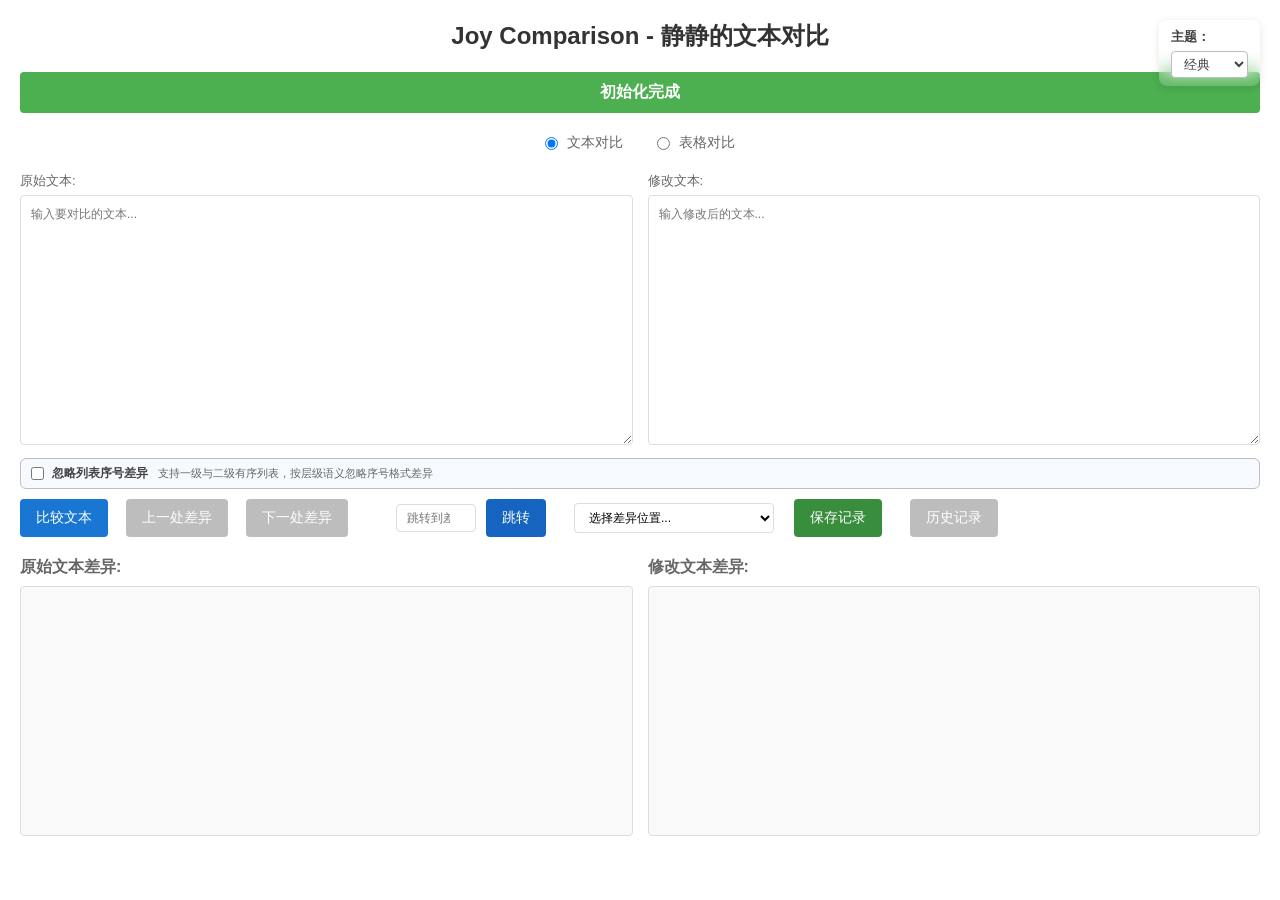
<file: index.html>
<!DOCTYPE html>
<html lang="zh-CN">
<head>
    <meta charset="UTF-8">
    <meta name="viewport" content="width=device-width, initial-scale=1.0">
    <meta http-equiv="Content-Security-Policy" content="default-src 'self'; script-src 'self' 'unsafe-inline'; style-src 'self' 'unsafe-inline';">
    <title>Joy Comparison - 静静的文本对比</title>
    <link rel="stylesheet" href="style.css">
</head>
<body>
    <h1>Joy Comparison - 静静的文本对比</h1>
    <div id="status" class="status success">就绪</div>
    <div class="mode-selector">
        <label>
            <input type="radio" name="mode" value="text" checked> 文本对比
        </label>
        <label>
            <input type="radio" name="mode" value="table"> 表格对比
        </label>
    </div>
    
    <div class="theme-selector">
        <label>主题：</label>
        <select id="themeSelect">
            <option value="classic">经典</option>
            <option value="morandi">莫兰迪</option>
            <option value="maillard">美拉德</option>
            <option value="pink">粉色</option>
            <option value="blue">蓝色</option>
            <option value="light">浅色</option>
            <option value="dark">深色</option>
        </select>
    </div>
    
    <div class="input-section" id="textMode">
        <div class="input-group">
            <label for="original">原始文本:</label>
            <textarea id="original" placeholder="输入要对比的文本..."></textarea>
        </div>
        <div class="input-group">
            <label for="modified">修改文本:</label>
            <textarea id="modified" placeholder="输入修改后的文本..."></textarea>
        </div>
    </div>
    <div class="text-options" id="textOptions">
        <label class="text-option-item" for="ignoreListNumbers">
            <input type="checkbox" id="ignoreListNumbers">
            <span>忽略列表序号差异</span>
        </label>
        <span class="text-option-hint">支持一级与二级有序列表，按层级语义忽略序号格式差异</span>
        <div id="listValidationPanel" class="list-validation-panel" style="display: none;"></div>
    </div>
    
    <div class="input-section" id="tableMode" style="display: none;">
        <div class="table-input-container">
            <div class="input-group">
                <label for="originalTable">原始表格数据:</label>
                <textarea id="originalTable" placeholder="粘贴Excel/CSV/JSON数据"></textarea>
            </div>
            <div class="input-group">
                <label for="modifiedTable">修改表格数据:</label>
                <textarea id="modifiedTable" placeholder="粘贴修改后的数据"></textarea>
            </div>
        </div>
    </div>
    <div class="nav-buttons">
        <button id="compareText" style="display: inline-block;">比较文本</button>
        <button id="compareTable" style="display: none;">比较表格</button>
        <button id="prevDiff" class="diff-nav-button" disabled>上一处差异</button>
        <button id="nextDiff" class="diff-nav-button" disabled>下一处差异</button>
        <span id="diffInfo" class="nav-info"></span>
        <input type="number" id="jumpToDiff" min="1" placeholder="跳转到差异" class="algorithm-select" style="width: 80px; margin-left: 10px;">
        <button id="jumpButton" class="diff-nav-button" disabled>跳转</button>
        <select id="diffList" class="algorithm-select" style="width: 200px; margin-left: 10px;">
            <option value="">选择差异位置...</option>
        </select>
        <button id="saveHistory" style="margin-left: 10px;">保存记录</button>
        <button id="showHistory" style="margin-left: 10px;">历史记录</button>
        <select id="algorithm" class="algorithm-select" style="display: none;">
            <option value="myers">Myers Diff</option>
        </select>
    </div>
    <div class="result-section" id="textResults">
        <div class="result-group">
            <div class="result-title">原始文本差异:</div>
            <div id="originalResult" class="result-content"></div>
        </div>
        <div class="result-group">
            <div class="result-title">修改文本差异:</div>
            <div id="modifiedResult" class="result-content"></div>
        </div>
    </div>
    
    <div class="result-section" id="tableResults" style="display: none;">
        <div class="result-group">
            <div class="result-title">原始表格:</div>
            <div id="originalTableResult" class="result-content"></div>
        </div>
        <div class="result-group">
            <div class="result-title">修改表格:</div>
            <div id="modifiedTableResult" class="result-content"></div>
        </div>
    </div>

    <!-- 历史记录面板 -->
    <div id="historyPanel" class="history-panel" style="display: none;">
        <div class="history-header">
            <h3>历史对比记录</h3>
            <div class="history-header-buttons">
                <button id="clearHistory" class="history-header-btn" style="background-color: #ff9800; color: white;">清空记录</button>
                <button id="closeHistory" class="history-header-btn" style="background-color: #f44336; color: white;">关闭</button>
            </div>
        </div>
        <div class="history-list" id="historyList"></div>
    </div>

    <script src="dmp.min.js"></script>
    <script src="script.js"></script>
</body>
</html>
</file>
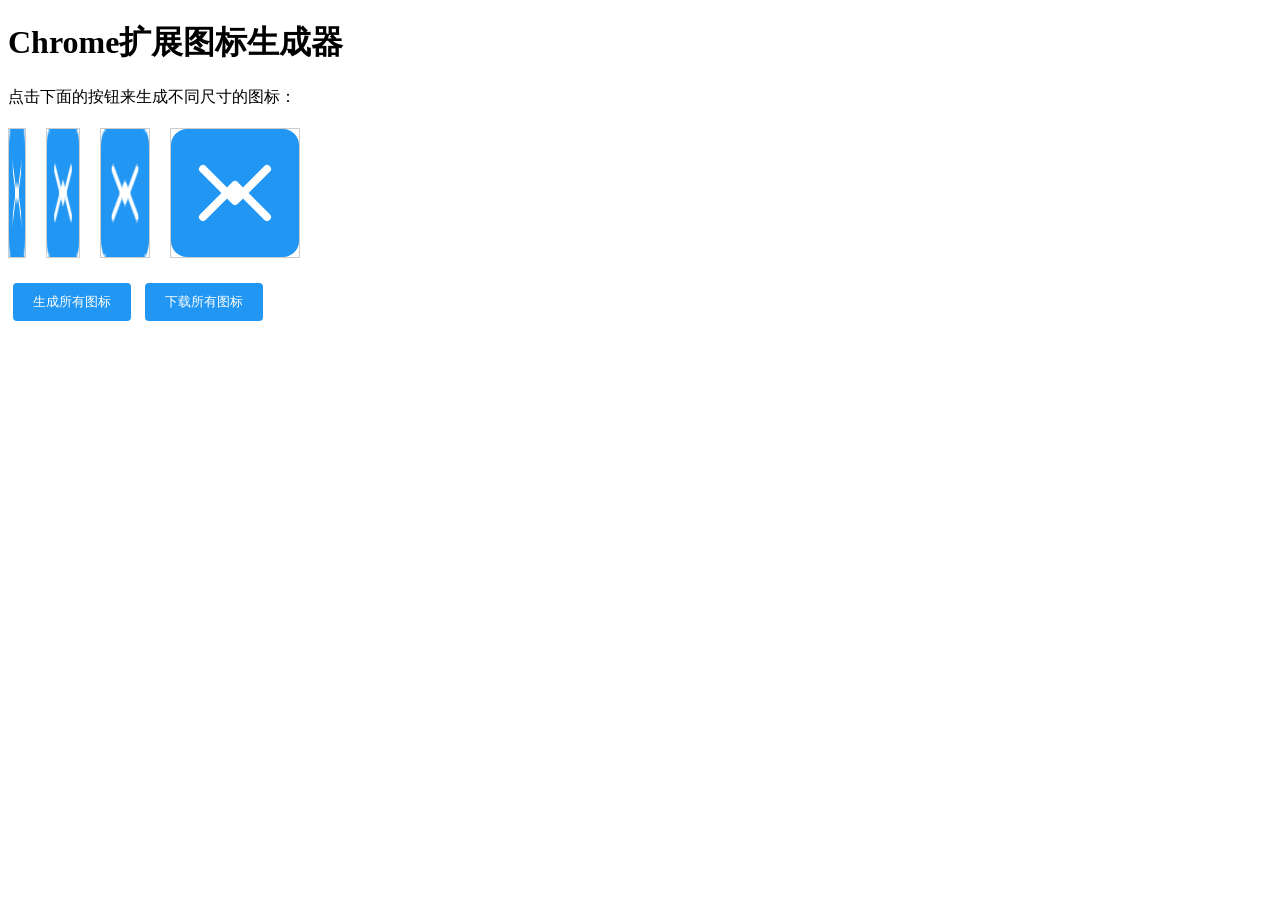
<file: generate_icons.html>
<!DOCTYPE html>
<html>
<head>
    <title>生成Chrome扩展图标</title>
</head>
<body>
    <h1>Chrome扩展图标生成器</h1>
    <p>点击下面的按钮来生成不同尺寸的图标：</p>
    
    <div id="iconContainer">
        <canvas id="icon16" width="16" height="16"></canvas>
        <canvas id="icon32" width="32" height="32"></canvas>
        <canvas id="icon48" width="48" height="48"></canvas>
        <canvas id="icon128" width="128" height="128"></canvas>
    </div>
    
    <div style="margin-top: 20px;">
        <button onclick="generateIcons()">生成所有图标</button>
        <button onclick="downloadAll()">下载所有图标</button>
    </div>

    <script>
        function drawIcon(canvas, size) {
            const ctx = canvas.getContext('2d');
            const scale = size / 128;
            
            // 背景
            ctx.fillStyle = '#2196F3';
            ctx.beginPath();
            ctx.roundRect(0, 0, size, size, size * 0.125);
            ctx.fill();
            
            // 绘制对比箭头
            ctx.strokeStyle = 'white';
            ctx.lineWidth = size * 0.0625;
            ctx.lineCap = 'round';
            ctx.lineJoin = 'round';
            
            // 上箭头
            ctx.beginPath();
            ctx.moveTo(size * 0.25, size * 0.3125);
            ctx.lineTo(size * 0.5, size * 0.5625);
            ctx.lineTo(size * 0.75, size * 0.3125);
            ctx.stroke();
            
            // 下箭头
            ctx.beginPath();
            ctx.moveTo(size * 0.25, size * 0.6875);
            ctx.lineTo(size * 0.5, size * 0.4375);
            ctx.lineTo(size * 0.75, size * 0.6875);
            ctx.stroke();
            
            // 中心点
            ctx.fillStyle = 'white';
            ctx.beginPath();
            ctx.arc(size * 0.5, size * 0.5, size * 0.0625, 0, 2 * Math.PI);
            ctx.fill();
        }
        
        function generateIcons() {
            const sizes = [16, 32, 48, 128];
            sizes.forEach(size => {
                const canvas = document.getElementById(`icon${size}`);
                drawIcon(canvas, size);
            });
        }
        
        function downloadAll() {
            const sizes = [16, 32, 48, 128];
            sizes.forEach(size => {
                const canvas = document.getElementById(`icon${size}`);
                const link = document.createElement('a');
                link.download = `icon${size}.png`;
                link.href = canvas.toDataURL();
                link.click();
            });
        }
        
        // 页面加载时自动生成图标
        window.onload = function() {
            generateIcons();
        };
    </script>
    
    <style>
        #iconContainer {
            display: flex;
            gap: 20px;
            margin: 20px 0;
        }
        canvas {
            border: 1px solid #ccc;
        }
        button {
            padding: 10px 20px;
            margin: 5px;
            background: #2196F3;
            color: white;
            border: none;
            border-radius: 4px;
            cursor: pointer;
        }
        button:hover {
            background: #1976D2;
        }
    </style>
</body>
</html>
</file>
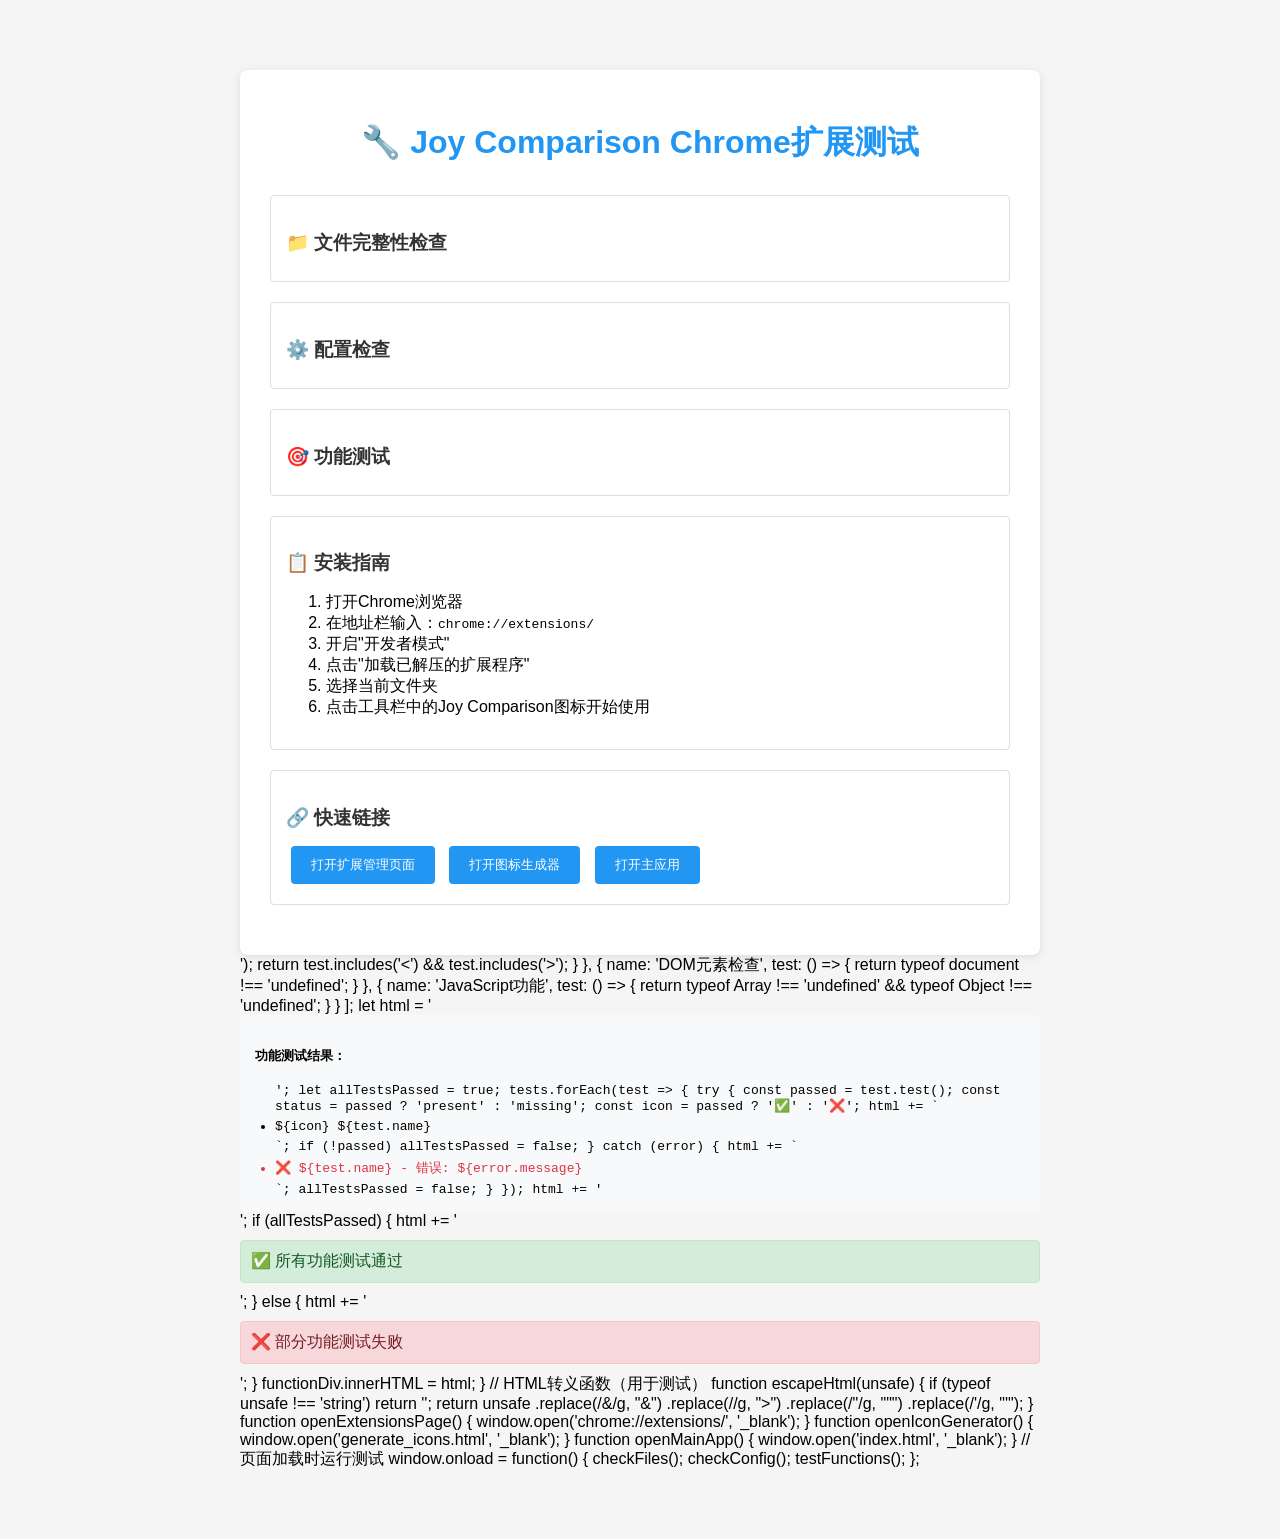
<file: test_extension.html>
<!DOCTYPE html>
<html lang="zh-CN">
<head>
    <meta charset="UTF-8">
    <meta name="viewport" content="width=device-width, initial-scale=1.0">
    <title>Joy Comparison 扩展测试</title>
    <style>
        body {
            font-family: Arial, sans-serif;
            max-width: 800px;
            margin: 50px auto;
            padding: 20px;
            background: #f5f5f5;
        }
        .test-container {
            background: white;
            padding: 30px;
            border-radius: 8px;
            box-shadow: 0 2px 10px rgba(0,0,0,0.1);
        }
        h1 {
            color: #2196F3;
            text-align: center;
            margin-bottom: 30px;
        }
        .test-section {
            margin: 20px 0;
            padding: 15px;
            border: 1px solid #ddd;
            border-radius: 4px;
        }
        .test-section h3 {
            color: #333;
            margin-bottom: 10px;
        }
        .status {
            padding: 10px;
            border-radius: 4px;
            margin: 10px 0;
        }
        .success {
            background: #d4edda;
            color: #155724;
            border: 1px solid #c3e6cb;
        }
        .error {
            background: #f8d7da;
            color: #721c24;
            border: 1px solid #f5c6cb;
        }
        .warning {
            background: #fff3cd;
            color: #856404;
            border: 1px solid #ffeaa7;
        }
        button {
            background: #2196F3;
            color: white;
            border: none;
            padding: 10px 20px;
            border-radius: 4px;
            cursor: pointer;
            margin: 5px;
        }
        button:hover {
            background: #1976D2;
        }
        .file-list {
            background: #f8f9fa;
            padding: 15px;
            border-radius: 4px;
            font-family: monospace;
        }
        .file-list ul {
            margin: 0;
            padding-left: 20px;
        }
        .file-list li {
            margin: 5px 0;
        }
        .missing {
            color: #dc3545;
        }
        .present {
            color: #28a745;
        }
    </style>
</head>
<body>
    <div class="test-container">
        <h1>🔧 Joy Comparison Chrome扩展测试</h1>
        
        <div class="test-section">
            <h3>📁 文件完整性检查</h3>
            <div id="fileCheck"></div>
        </div>
        
        <div class="test-section">
            <h3>⚙️ 配置检查</h3>
            <div id="configCheck"></div>
        </div>
        
        <div class="test-section">
            <h3>🎯 功能测试</h3>
            <div id="functionTest"></div>
        </div>
        
        <div class="test-section">
            <h3>📋 安装指南</h3>
            <ol>
                <li>打开Chrome浏览器</li>
                <li>在地址栏输入：<code>chrome://extensions/</code></li>
                <li>开启"开发者模式"</li>
                <li>点击"加载已解压的扩展程序"</li>
                <li>选择当前文件夹</li>
                <li>点击工具栏中的Joy Comparison图标开始使用</li>
            </ol>
        </div>
        
        <div class="test-section">
            <h3>🔗 快速链接</h3>
            <button onclick="openExtensionsPage()">打开扩展管理页面</button>
            <button onclick="openIconGenerator()">打开图标生成器</button>
            <button onclick="openMainApp()">打开主应用</button>
        </div>
    </div>

    <script>
        // 检查必需文件
        const requiredFiles = [
            'manifest.json',
            'background.js', 
            'index.html',
            'style.css',
            'script.js',
            'dmp.min.js'
        ];
        
        const requiredIcons = [
            'icons/icon16.png',
            'icons/icon32.png', 
            'icons/icon48.png',
            'icons/icon128.png'
        ];
        
        function checkFiles() {
            const fileCheckDiv = document.getElementById('fileCheck');
            let html = '<div class="file-list"><h4>必需文件：</h4><ul>';
            
            let allFilesPresent = true;
            requiredFiles.forEach(file => {
                const status = fileExists(file) ? 'present' : 'missing';
                const icon = fileExists(file) ? '✅' : '❌';
                html += `<li class="${status}">${icon} ${file}</li>`;
                if (!fileExists(file)) allFilesPresent = false;
            });
            
            html += '</ul><h4>图标文件：</h4><ul>';
            let allIconsPresent = true;
            requiredIcons.forEach(icon => {
                const status = fileExists(icon) ? 'present' : 'missing';
                const iconSymbol = fileExists(icon) ? '✅' : '❌';
                html += `<li class="${status}">${iconSymbol} ${icon}</li>`;
                if (!fileExists(icon)) allIconsPresent = false;
            });
            
            html += '</ul></div>';
            
            if (allFilesPresent && allIconsPresent) {
                html += '<div class="status success">✅ 所有文件检查通过</div>';
            } else {
                html += '<div class="status error">❌ 缺少必需文件，请检查文件完整性</div>';
            }
            
            fileCheckDiv.innerHTML = html;
        }
        
        function fileExists(filename) {
            // 这里我们假设文件存在，实际检查需要服务器端支持
            // 在实际环境中，可以通过fetch请求来检查文件是否存在
            return true; // 简化处理
        }
        
        function checkConfig() {
            const configDiv = document.getElementById('configCheck');
            
            try {
                // 检查manifest.json格式
                const manifestCheck = '✅ manifest.json 格式正确';
                
                // 检查Chrome扩展API支持
                const apiCheck = typeof chrome !== 'undefined' && chrome.runtime ? 
                    '✅ Chrome扩展API可用' : '❌ Chrome扩展API不可用（正常，这是测试页面）';
                
                configDiv.innerHTML = `
                    <div class="status success">${manifestCheck}</div>
                    <div class="status warning">${apiCheck}</div>
                    <div class="status success">✅ 配置检查完成</div>
                `;
            } catch (error) {
                configDiv.innerHTML = `<div class="status error">❌ 配置检查失败: ${error.message}</div>`;
            }
        }
        
        function testFunctions() {
            const functionDiv = document.getElementById('functionTest');
            
            const tests = [
                {
                    name: 'HTML转义函数',
                    test: () => {
                        const test = escapeHtml('<script>alert("test")</script>');
                        return test.includes('&lt;') && test.includes('&gt;');
                    }
                },
                {
                    name: 'DOM元素检查',
                    test: () => {
                        return typeof document !== 'undefined';
                    }
                },
                {
                    name: 'JavaScript功能',
                    test: () => {
                        return typeof Array !== 'undefined' && typeof Object !== 'undefined';
                    }
                }
            ];
            
            let html = '<div class="file-list"><h4>功能测试结果：</h4><ul>';
            let allTestsPassed = true;
            
            tests.forEach(test => {
                try {
                    const passed = test.test();
                    const status = passed ? 'present' : 'missing';
                    const icon = passed ? '✅' : '❌';
                    html += `<li class="${status}">${icon} ${test.name}</li>`;
                    if (!passed) allTestsPassed = false;
                } catch (error) {
                    html += `<li class="missing">❌ ${test.name} - 错误: ${error.message}</li>`;
                    allTestsPassed = false;
                }
            });
            
            html += '</ul></div>';
            
            if (allTestsPassed) {
                html += '<div class="status success">✅ 所有功能测试通过</div>';
            } else {
                html += '<div class="status error">❌ 部分功能测试失败</div>';
            }
            
            functionDiv.innerHTML = html;
        }
        
        // HTML转义函数（用于测试）
        function escapeHtml(unsafe) {
            if (typeof unsafe !== 'string') return '';
            return unsafe
                .replace(/&/g, "&amp;")
                .replace(/</g, "&lt;")
                .replace(/>/g, "&gt;")
                .replace(/"/g, "&quot;")
                .replace(/'/g, "&#039;");
        }
        
        function openExtensionsPage() {
            window.open('chrome://extensions/', '_blank');
        }
        
        function openIconGenerator() {
            window.open('generate_icons.html', '_blank');
        }
        
        function openMainApp() {
            window.open('index.html', '_blank');
        }
        
        // 页面加载时运行测试
        window.onload = function() {
            checkFiles();
            checkConfig();
            testFunctions();
        };
    </script>
</body>
</html>
</file>
<file: style.css>
* { 
    box-sizing: border-box; 
    margin: 0; 
    padding: 0; 
    font-family: Arial, sans-serif; 
}

body { 
    max-width: 1400px; 
    margin: 20px auto; 
    padding: 0 20px; 
}

h1 { 
    text-align: center; 
    margin-bottom: 20px; 
    color: #333; 
    font-size: 24px; 
}

.mode-selector {
    text-align: center;
    margin-bottom: 20px;
}

.mode-selector label {
    display: inline-block;
    margin: 0 15px;
    cursor: pointer;
    font-size: 14px;
}

.mode-selector input[type="radio"] {
    margin-right: 5px;
    vertical-align: middle;
}

.format-hint {
    font-size: 11px;
    color: #666;
    margin-top: 5px;
    line-height: 1.4;
}

.status { 
    text-align: center; 
    padding: 10px; 
    margin-bottom: 20px; 
    border-radius: 4px; 
    font-weight: bold; 
}

.success { 
    background-color: #4CAF50; 
    color: white; 
}

.error { 
    background-color: #f44336; 
    color: white; 
}

.warning {
    background-color: var(--warning-color);
    color: white;
}

.input-section { 
    display: flex; 
    gap: 15px; 
    margin-bottom: 15px; 
}

.table-input-container {
    display: flex;
    gap: 15px;
    margin-bottom: 15px;
    width: 100%;
}

.table-input-container .input-group {
    flex: 1;
    display: flex;
    flex-direction: column;
}

.table-input-container textarea {
    flex: 1;
    height: 250px;
    min-height: 250px;
}

.input-group { 
    flex: 1; 
}

label { 
    display: block; 
    margin-bottom: 5px; 
    color: #666; 
    font-size: 13px; 
}

textarea { 
    width: 100%; 
    height: 250px; 
    padding: 10px; 
    border: 1px solid #ddd; 
    border-radius: 4px; 
    resize: vertical; 
    font-size: 12px; 
}

.text-options {
    display: flex;
    align-items: center;
    gap: 10px;
    margin: -6px 0 10px;
    padding: 6px 10px;
    border: 1px solid var(--border-color);
    border-radius: 6px;
    background-color: rgba(25, 118, 210, 0.04);
    flex-wrap: nowrap;
}

.text-option-item {
    display: inline-flex;
    align-items: center;
    gap: 8px;
    margin: 0;
    cursor: pointer;
    color: var(--text-color);
    font-size: 12px;
    font-weight: bold;
}

.text-option-item input[type="checkbox"] {
    margin: 0;
}

.text-option-hint {
    font-size: 11px;
    color: #666;
    white-space: nowrap;
}

.list-validation-panel {
    margin: 0 0 0 auto;
    padding: 0;
    border: none;
    border-radius: 0;
    background-color: transparent;
    min-width: 0;
}

.list-validation-panel.has-issues {
    border-color: transparent;
    background-color: transparent;
}

.list-validation-inline {
    display: flex;
    align-items: center;
    gap: 18px;
    flex-wrap: nowrap;
    min-height: 20px;
}

.list-validation-inline-item {
    margin: 0;
    min-width: 0;
    display: inline-flex;
    align-items: center;
    gap: 10px;
    font-size: 11px;
    line-height: 1.15;
    white-space: nowrap;
}

.list-validation-label {
    color: var(--text-color);
    font-size: 12px;
    font-weight: bold;
}

.list-validation-inline-item.has-issues .list-validation-label {
    color: var(--warning-color);
}

.list-validation-summary {
    font-size: 11px;
    color: #666;
    margin: 0;
}

.list-validation-ok {
    color: var(--success-color);
    font-weight: bold;
    font-size: 11px;
}

.list-validation-empty {
    color: #666;
    font-size: 11px;
}

.list-validation-bad {
    color: var(--warning-color);
    font-size: 11px;
    font-weight: bold;
}

:root {
    --primary-color: #1976D2;
    --secondary-color: #388E3C;
    --accent-color: #1565C0;
    --background-color: #ffffff;
    --text-color: #424242;
    --border-color: #BDBDBD;
    --success-color: #4CAF50;
    --error-color: #E53935;
    --warning-color: #FB8C00;
    --disabled-color: #BDBDBD;
}

button { 
    padding: 10px 16px; 
    background-color: var(--primary-color); 
    color: white; 
    border: none; 
    border-radius: 4px; 
    cursor: pointer; 
    font-size: 14px; 
    margin-right: 8px; 
    transition: background-color 0.3s ease;
}

button:hover { 
    background-color: var(--accent-color); 
}

button:disabled { 
    background-color: var(--disabled-color); 
    cursor: not-allowed; 
}

.nav-buttons { 
    display: flex; 
    gap: 10px; 
    margin-bottom: 20px; 
    align-items: center; 
}

.algorithm-select { 
    padding: 6px 10px; 
    border: 1px solid #ddd; 
    border-radius: 4px; 
    background: white; 
    font-size: 12px; 
}

.nav-info { 
    margin-left: 10px; 
    color: #666; 
    font-size: 12px; 
    align-self: center; 
}

.diff-highlight { 
    background-color: #ffff00 !important; 
    outline: 2px solid #ff9800; 
    border: 2px solid #ff0000 !important; 
    border-radius: 3px; 
    padding: 2px; 
    animation: pulse 1s ease-in-out; 
    position: relative; 
    z-index: 10; 
    box-shadow: 0 0 10px rgba(255, 0, 0, 0.5); 
}

@keyframes pulse { 
    0% { 
        transform: scale(1); 
        opacity: 1; 
    } 
    50% { 
        transform: scale(1.05); 
        opacity: 0.8; 
    } 
    100% { 
        transform: scale(1); 
        opacity: 1; 
    } 
}

.diff-nav-button { 
    background-color: var(--secondary-color); 
}

.diff-nav-button:hover { 
    background-color: var(--success-color); 
}

#jumpButton {
    background-color: var(--accent-color);
}

#jumpButton:hover {
    background-color: var(--primary-color);
}

#saveHistory {
    background-color: var(--secondary-color);
}

#saveHistory:hover {
    background-color: var(--accent-color);
}

#showHistory {
    background-color: var(--border-color);
}

#showHistory:hover {
    background-color: var(--accent-color);
}

/* 统一和谐的按钮主题颜色 */
body.theme-morandi #jumpButton,
body.theme-morandi #saveHistory,
body.theme-morandi #showHistory {
    background-color: var(--secondary-color);
    color: white;
}

body.theme-morandi #jumpButton:hover,
body.theme-morandi #saveHistory:hover,
body.theme-morandi #showHistory:hover {
    background-color: var(--accent-color);
}

body.theme-maillard #jumpButton,
body.theme-maillard #saveHistory,
body.theme-maillard #showHistory {
    background-color: #d2b48c;
    color: #654321;
}

body.theme-maillard #jumpButton:hover,
body.theme-maillard #saveHistory:hover,
body.theme-maillard #showHistory:hover {
    background-color: #daa520;
}

body.theme-pink #jumpButton,
body.theme-pink #saveHistory,
body.theme-pink #showHistory {
    background-color: #f8bbd0;
    color: #c2185b;
}

body.theme-pink #jumpButton:hover,
body.theme-pink #saveHistory:hover,
body.theme-pink #showHistory:hover {
    background-color: #f48fb1;
}

body.theme-blue #jumpButton,
body.theme-blue #saveHistory,
body.theme-blue #showHistory {
    background-color: #90caf9;
    color: #0d47a1;
}

body.theme-blue #jumpButton:hover,
body.theme-blue #saveHistory:hover,
body.theme-blue #showHistory:hover {
    background-color: #64b5f6;
}

body.theme-light #jumpButton,
body.theme-light #saveHistory,
body.theme-light #showHistory {
    background-color: var(--secondary-color);
    color: var(--text-color);
    border: 1px solid var(--border-color);
}

body.theme-light #jumpButton:hover,
body.theme-light #saveHistory:hover,
body.theme-light #showHistory:hover {
    background-color: var(--accent-color);
    color: white;
}

body.theme-dark #jumpButton,
body.theme-dark #saveHistory,
body.theme-dark #showHistory {
    background-color: var(--secondary-color);
    color: white;
}

body.theme-dark #jumpButton:hover,
body.theme-dark #saveHistory:hover,
body.theme-dark #showHistory:hover {
    background-color: var(--accent-color);
}

.result-section { 
    display: flex; 
    gap: 15px; 
}

.result-group { 
    flex: 1; 
    max-height: 600px; 
    overflow-y: auto; 
    position: relative; 
}

.result-title { 
    font-weight: bold; 
    margin-bottom: 8px; 
    color: #666; 
}

.result-content { 
    padding: 8px; 
    border: 1px solid #ddd; 
    border-radius: 4px; 
    min-height: 250px; 
    background-color: #f9f9f9; 
    white-space: pre-wrap; 
    font-size: 12px; 
}

.text-compare-line {
    display: block;
    min-height: 1.5em;
    padding: 1px 4px;
    border-radius: 3px;
}

.text-compare-line + .text-compare-line {
    margin-top: 2px;
}

.numbering-issue-prefix {
    color: #d64545;
    font-weight: bold;
    text-decoration: none;
}

.diff-delete.numbering-issue-prefix,
.diff-insert.numbering-issue-prefix {
    color: #d64545 !important;
    font-weight: bold;
    text-decoration: none;
}

.text-compare-line.line-placeholder {
    color: transparent;
    user-select: none;
}

@media (max-width: 900px) {
    .text-options {
        align-items: flex-start;
        flex-wrap: wrap;
    }
}

.diff-delete { 
    background-color: #ffcccc; 
    text-decoration: line-through; 
}

.diff-insert { 
    background-color: #ccffcc; 
}

/* 可点击差异元素的悬停效果 */
.diff-delete:hover, .diff-insert:hover {
    opacity: 0.8;
    transform: scale(1.02);
    transition: all 0.2s ease;
    box-shadow: 0 2px 4px rgba(0,0,0,0.2);
}

/* 字符级差异样式 */
.char-add { 
    background-color: #ccffcc; 
    color: #006400; 
    padding: 1px 2px; 
    border-radius: 2px; 
}

.char-remove { 
    background-color: #ffcccc; 
    color: #8b0000; 
    padding: 1px 2px; 
    border-radius: 2px; 
    text-decoration: line-through; 
}

/* 主题选择器样式 */
.theme-selector {
    position: absolute;
    top: 20px;
    right: 20px;
    z-index: 1000;
    background: rgba(255, 255, 255, 0.1);
    padding: 8px 12px;
    border-radius: 8px;
    backdrop-filter: blur(10px);
    box-shadow: 0 2px 8px rgba(0, 0, 0, 0.1);
}

.theme-selector label {
    font-weight: bold;
    margin-right: 8px;
    color: var(--text-color);
    font-size: 13px;
}

#themeSelect {
    padding: 4px 8px;
    border: 1px solid var(--border-color);
    border-radius: 4px;
    background-color: var(--background-color);
    color: var(--text-color);
    font-size: 13px;
    cursor: pointer;
    transition: all 0.3s ease;
    outline: none;
}

#themeSelect:hover {
    border-color: var(--primary-color);
    box-shadow: 0 0 0 2px rgba(33, 150, 243, 0.2);
}

#themeSelect:focus {
    border-color: var(--primary-color);
    box-shadow: 0 0 0 2px rgba(33, 150, 243, 0.3);
}

/* 莫兰迪色系 */
body.theme-morandi {
    --primary-color: #a8a8a8;
    --secondary-color: #b8a99a;
    --accent-color: #c7b8a1;
    --background-color: #f5f3f0;
    --text-color: #6b6b6b;
    --border-color: #d4c5b9;
    --success-color: #a8b5a0;
    --error-color: #c8a882;
    --warning-color: #d4b896;
}

body.theme-morandi {
    background-color: var(--background-color);
    color: var(--text-color);
}

body.theme-morandi h1 {
    color: var(--text-color);
}

body.theme-morandi .status.success {
    background-color: var(--success-color);
}

body.theme-morandi .status.error {
    background-color: var(--error-color);
}

body.theme-morandi button {
    background-color: var(--secondary-color);
    color: white;
}

body.theme-morandi button:hover {
    background-color: var(--accent-color);
}

body.theme-morandi textarea {
    border-color: var(--border-color);
    background-color: white;
}

body.theme-morandi .diff-delete {
    background-color: #e8d5c4;
    color: #7a6a5a;
}

body.theme-morandi .diff-insert {
    background-color: #d4c5b9;
    color: #5a5a5a;
}

/* 美拉德色系 */
body.theme-maillard {
    --primary-color: #8b4513;
    --secondary-color: #cd853f;
    --accent-color: #daa520;
    --background-color: #f5f5dc;
    --text-color: #654321;
    --border-color: #deb887;
    --success-color: #9acd32;
    --error-color: #cd5c5c;
    --warning-color: #daa520;
}

body.theme-maillard {
    background-color: var(--background-color);
    color: var(--text-color);
}

body.theme-maillard h1 {
    color: var(--text-color);
}

body.theme-maillard .status.success {
    background-color: var(--success-color);
}

body.theme-maillard .status.error {
    background-color: var(--error-color);
}

body.theme-maillard button {
    background-color: var(--secondary-color);
    color: white;
}

body.theme-maillard button:hover {
    background-color: var(--accent-color);
}

body.theme-maillard textarea {
    border-color: var(--border-color);
    background-color: white;
}

body.theme-maillard .diff-delete {
    background-color: #f4a460;
    color: #8b4513;
}

body.theme-maillard .diff-insert {
    background-color: #deb887;
    color: #654321;
}

/* 粉色系 */
body.theme-pink {
    --primary-color: #ff69b4;
    --secondary-color: #ffb6c1;
    --accent-color: #ffc0cb;
    --background-color: #fff0f5;
    --text-color: #c71585;
    --border-color: #ffb6c1;
    --success-color: #98fb98;
    --error-color: #ff69b4;
    --warning-color: #ffa07a;
}

body.theme-pink {
    background-color: var(--background-color);
    color: var(--text-color);
}

body.theme-pink h1 {
    color: var(--text-color);
}

body.theme-pink .status.success {
    background-color: var(--success-color);
}

body.theme-pink .status.error {
    background-color: var(--error-color);
}

body.theme-pink button {
    background-color: var(--secondary-color);
    color: white;
}

body.theme-pink button:hover {
    background-color: var(--accent-color);
}

body.theme-pink textarea {
    border-color: var(--border-color);
    background-color: white;
}

body.theme-pink .diff-delete {
    background-color: #ffc0cb;
    color: #c71585;
}

body.theme-pink .diff-insert {
    background-color: #ffb6c1;
    color: #c71585;
}

/* 蓝色系 */
body.theme-blue {
    --primary-color: #4169e1;
    --secondary-color: #6495ed;
    --accent-color: #87ceeb;
    --background-color: #f0f8ff;
    --text-color: #191970;
    --border-color: #87ceeb;
    --success-color: #32cd32;
    --error-color: #ff6347;
    --warning-color: #ffa500;
}

body.theme-blue {
    background-color: var(--background-color);
    color: var(--text-color);
}

body.theme-blue h1 {
    color: var(--text-color);
}

body.theme-blue .status.success {
    background-color: var(--success-color);
}

body.theme-blue .status.error {
    background-color: var(--error-color);
}

body.theme-blue button {
    background-color: var(--secondary-color);
    color: white;
}

body.theme-blue button:hover {
    background-color: var(--accent-color);
}

body.theme-blue textarea {
    border-color: var(--border-color);
    background-color: white;
}

body.theme-blue .diff-delete {
    background-color: #b0c4de;
    color: #191970;
}

body.theme-blue .diff-insert {
    background-color: #87ceeb;
    color: #191970;
}

/* 浅色系 */
body.theme-light {
    --primary-color: #f8f9fa;
    --secondary-color: #e9ecef;
    --accent-color: #dee2e6;
    --background-color: #ffffff;
    --text-color: #495057;
    --border-color: #dee2e6;
    --success-color: #28a745;
    --error-color: #dc3545;
    --warning-color: #ffc107;
}

body.theme-light {
    background-color: var(--background-color);
    color: var(--text-color);
}

body.theme-light h1 {
    color: var(--text-color);
}

body.theme-light .status.success {
    background-color: var(--success-color);
}

body.theme-light .status.error {
    background-color: var(--error-color);
}

body.theme-light button {
    background-color: var(--secondary-color);
    color: var(--text-color);
}

body.theme-light button:hover {
    background-color: var(--accent-color);
}

body.theme-light textarea {
    border-color: var(--border-color);
    background-color: var(--primary-color);
}

body.theme-light .diff-delete {
    background-color: #f8d7da;
    color: #721c24;
}

body.theme-light .diff-insert {
    background-color: #d4edda;
    color: #155724;
}

/* 深色系 */
body.theme-dark {
    --primary-color: #343a40;
    --secondary-color: #495057;
    --accent-color: #6c757d;
    --background-color: #212529;
    --text-color: #f8f9fa;
    --border-color: #495057;
    --success-color: #198754;
    --error-color: #dc3545;
    --warning-color: #fd7e14;
}

body.theme-dark .theme-selector {
    background: rgba(0, 0, 0, 0.3);
    box-shadow: 0 2px 8px rgba(0, 0, 0, 0.3);
}

body.theme-dark {
    background-color: var(--background-color);
    color: var(--text-color);
}

body.theme-dark h1 {
    color: var(--text-color);
}

body.theme-dark .status.success {
    background-color: var(--success-color);
}

body.theme-dark .status.error {
    background-color: var(--error-color);
}

body.theme-dark button {
    background-color: var(--secondary-color);
    color: white;
}

body.theme-dark button:hover {
    background-color: var(--accent-color);
}

body.theme-dark textarea {
    border-color: var(--border-color);
    background-color: var(--primary-color);
    color: var(--text-color);
}

body.theme-dark .diff-delete {
    background-color: #721c24;
    color: #f8d7da;
}

body.theme-dark .diff-insert {
    background-color: #155724;
    color: #d4edda;
}

body.theme-dark .result-content {
    background-color: var(--primary-color);
    color: var(--text-color);
    border-color: var(--border-color);
}

body.theme-dark .diff-table th {
    background-color: var(--secondary-color);
    color: var(--text-color);
}

body.theme-dark .diff-table td {
    border-color: var(--border-color);
}

/* 表格对比样式 */
.table-container {
    overflow-x: auto;
    margin-bottom: 10px;
}

.diff-table {
    width: 100%;
    border-collapse: collapse;
    font-size: 12px;
}

.diff-table th,
.diff-table td {
    border: 1px solid #ddd;
    padding: 6px 8px;
    text-align: left;
    vertical-align: top;
}

.diff-table th {
    background-color: #f5f5f5;
    font-weight: bold;
    color: #333;
}

.diff-table .row-added {
    background-color: #e6ffe6;
}

.diff-table .row-removed {
    background-color: #ffe6e6;
    text-decoration: line-through;
}

.diff-table .cell-added {
    background-color: #ccffcc;
}

.diff-table .cell-removed {
    background-color: #ffcccc;
    text-decoration: line-through;
}

.diff-table .cell-modified {
    background-color: #fff3cd;
}

.diff-table .row-number {
    background-color: #f8f9fa;
    color: #666;
    font-size: 11px;
    width: 40px;
    text-align: center;
}

.table-summary {
    margin-bottom: 10px;
    padding: 8px;
    background-color: #f8f9fa;
    border: 1px solid #dee2e6;
    border-radius: 4px;
    font-size: 12px;
}

.table-summary .summary-item {
    display: inline-block;
    margin-right: 15px;
}

.table-summary .added { color: #28a745; }
.table-summary .removed { color: #dc3545; }
.table-summary .modified { color: #ffc107; }

/* 历史记录样式 */
.history-panel {
    position: fixed;
    top: 50%;
    left: 50%;
    transform: translate(-50%, -50%);
    width: 90%;
    max-width: 1000px;
    max-height: 85vh;
    background: white;
    border: 1px solid #ddd;
    border-radius: 8px;
    box-shadow: 0 4px 20px rgba(0,0,0,0.3);
    z-index: 1000;
    overflow: hidden;
}

.history-header {
    padding: 15px 20px;
    background: #f5f5f5;
    border-bottom: 1px solid #ddd;
    display: flex;
    justify-content: space-between;
    align-items: center;
}

.history-header h3 { 
    margin: 0; 
    color: #333; 
    font-size: 18px;
}

.history-header-buttons {
    display: flex;
    gap: 10px;
}

.history-header-btn {
    padding: 8px 16px;
    font-size: 14px;
    border: none;
    border-radius: 4px;
    cursor: pointer;
    transition: background-color 0.2s;
}

.history-header-btn:hover {
    opacity: 0.8;
}

.history-list {
    max-height: 70vh;
    overflow-y: auto;
    padding: 20px;
}

.history-item {
    border: 1px solid #eee;
    margin-bottom: 15px;
    padding: 20px;
    border-radius: 6px;
    background: #fafafa;
    transition: all 0.2s ease;
}

.history-item:hover { 
    background: #f0f0f0; 
    box-shadow: 0 2px 8px rgba(0,0,0,0.1);
}

.history-header-row {
    display: flex;
    justify-content: space-between;
    align-items: center;
    margin-bottom: 15px;
}

.history-time { 
    font-size: 13px; 
    color: #666; 
    font-weight: 500;
}

.history-preview { 
    display: flex; 
    gap: 15px; 
    margin-bottom: 0;
}

.history-text {
    flex: 1;
    padding: 12px;
    background: white;
    border: 1px solid #ddd;
    border-radius: 4px;
    font-size: 12px;
    max-height: 120px;
    overflow: hidden;
    white-space: pre-wrap;
    line-height: 1.4;
}

.history-actions {
    display: flex;
    gap: 6px;
    justify-content: flex-end;
}

.history-btn {
    padding: 6px 10px;
    font-size: 11px;
    border: none;
    border-radius: 4px;
    cursor: pointer;
    transition: all 0.2s ease;
    font-weight: 500;
}

.history-btn:hover {
    transform: translateY(-1px);
    box-shadow: 0 2px 4px rgba(0,0,0,0.2);
}

.load-btn { 
    background: #4CAF50; 
    color: white; 
}

.load-btn:hover {
    background: #45a049;
}

.delete-btn { 
    background: #f44336; 
    color: white; 
}

.delete-btn:hover {
    background: #da190b;
}

.overlay {
    position: fixed;
    top: 0;
    left: 0;
    width: 100%;
    height: 100%;
    background: rgba(0,0,0,0.5);
    z-index: 999;
}
</file>
